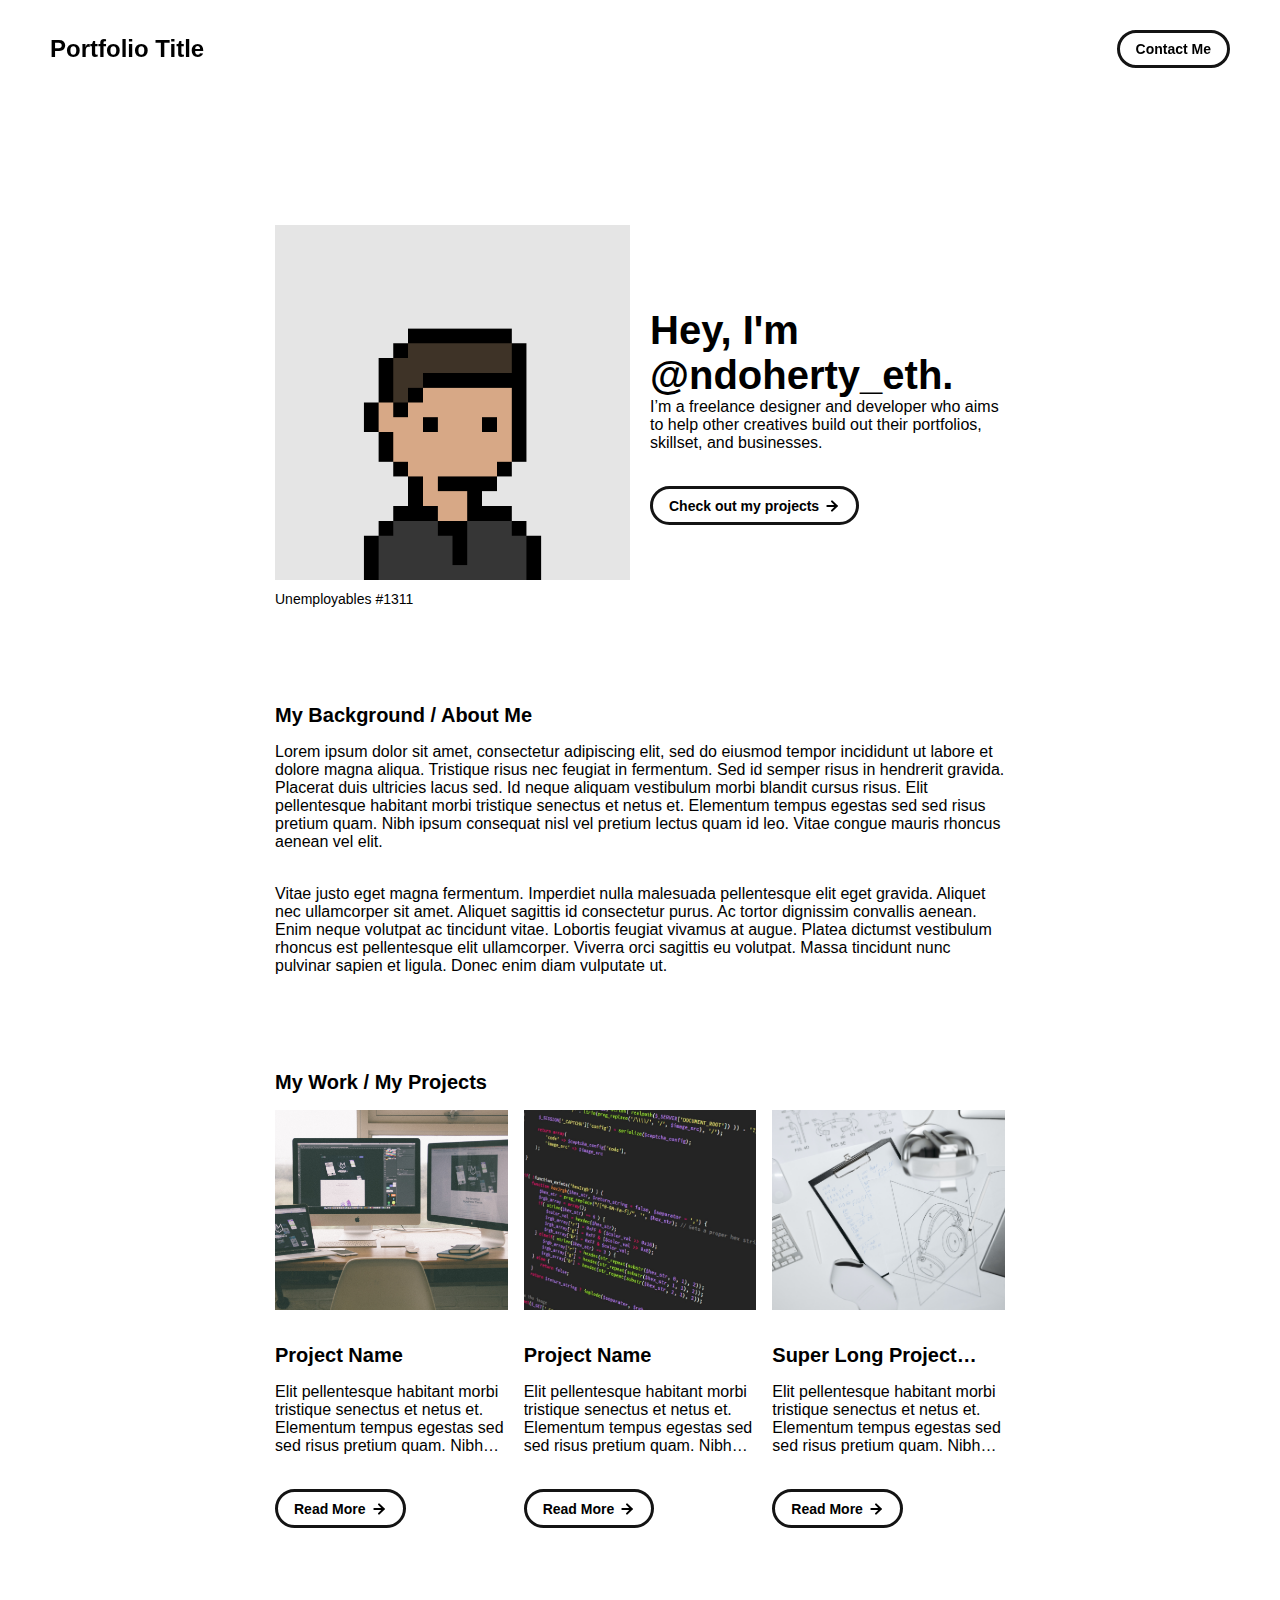
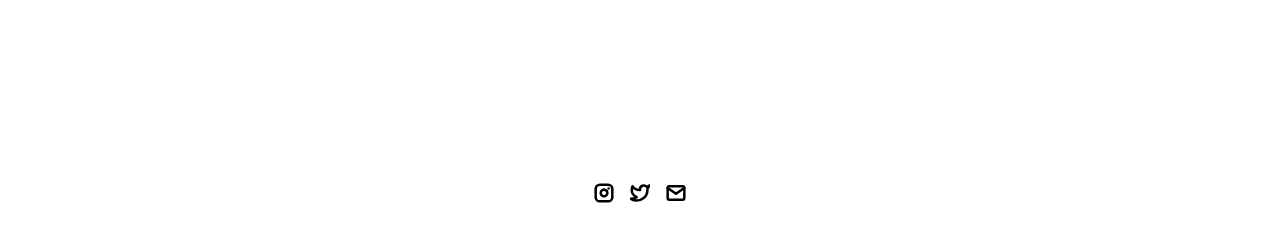
<file: index.html>
<!DOCTYPE html>
<html lang="en">
	<head>
		<meta charset="utf-8">

    <!-- 
      TODO

      Upload your Unemployable (or whatever photo you like) to the assets/images folder
      and change the name of the image below to match the uploaded one

      Change the title in the <title> tag to whatever you would like the title of your portfolio to be

      This should be the same across all pages.
     -->
    <link rel="icon" href="./assets/images/1311.png" />
		<title>Unemployables Portfolio</title>
    <meta name="description" content="A portfolio template for the Unemployables community.">
    <meta name="viewport" content="width=device-width, initial-scale=1" />

		<link rel="stylesheet" href="./css/layout.css">
    <link rel="stylesheet" href="./css/typography.css">
    <link rel="stylesheet" href="./css/utilities.css">

		<script defer src="./js/script.js"></script>
	</head>
	<body>
    <!-- NAVBAR -->
    <div class="navbar">
      <a class="nav-title-link" href="./index.html">
        <!-- TODO - Change the "Portfolio Title" to whatever you want displayed in the top left -->
        <span class="nav-title">Portfolio Title</span>
         <!-- TODO - Change the email after 'mailto:' to your email address for contact -->
        <a class="button" href="mailto:whitevans.eth@gmail.com">
          <span class="button-text">Contact Me</span>
        </a>
      </a>
    </div>

    <!-- MAIN PAGE CONTENT -->
    <div id="main-content">

      <!-- PORTFOLIO HEADER -->
      <div id="portfolio-header">
        <div id="portfolio-header-image-container">
          <!-- 
            TODO

            - Change the img "src" attribute to point to the Unemployable image you uploaded (or whatever image).
            - Change the number to point to your Unemployable & replace the OpenSea link with your own
            - If you aren't using an Unemployable as your image, remove the entire "a" element
          -->
          <img src="./assets/images/1311.png" class="portfolio-header-image">
          <a class="no-underline" target="_blank" href="https://opensea.io/assets/0xe0be388ab81c47b0f098d2030a1c9ef190691a8a/1311">
            <span class="image-caption">Unemployables #1311</span>
          </a>
        </div>

          <!-- 
            TODO

            - Change the main-title to whatver you want
            - Change the body-text after that to a quick introduction to what you do
            - Edit the button text if you feel like it. It will link to the projects section below.
          -->
        <div id="portfolio-header-text-container">
            <div class="header-text">
              <span class="main-title">Hey, I'm @ndoherty_eth.</span>
              <div class="body-text">I’m a freelance designer and developer who aims to help other creatives build out their portfolios, skillset, and businesses.</div>
            </div>
            <a class="button" id="my-work-link">
              <span class="button-text">Check out my projects</span> 
              <image src="./assets/icons/arrow-right.svg" class="right-arrow-icon"/>
            </a>
        </div>
      </div>

      <!-- ABOUT SECTION -->
      <!-- 
        TODO

        - Change the subheader-text to whatever header you want
        - Add paragraphs using the <div class="body-text"></div> elements in the "about-section-content"
      -->
      <div id="about-section">
        <span class="subheader-text">My Background / About Me</span>
        <div class="about-section-content">
          <div class="body-text">Lorem ipsum dolor sit amet, consectetur adipiscing elit, sed do eiusmod tempor incididunt ut labore et dolore magna aliqua. Tristique risus nec feugiat in fermentum. Sed id semper risus in hendrerit gravida. Placerat duis ultricies lacus sed. Id neque aliquam vestibulum morbi blandit cursus risus. Elit pellentesque habitant morbi tristique senectus et netus et. Elementum tempus egestas sed sed risus pretium quam. Nibh ipsum consequat nisl vel pretium lectus quam id leo. Vitae congue mauris rhoncus aenean vel elit.</div>
          <div class="body-text">Vitae justo eget magna fermentum. Imperdiet nulla malesuada pellentesque elit eget gravida. Aliquet nec ullamcorper sit amet. Aliquet sagittis id consectetur purus. Ac tortor dignissim convallis aenean. Enim neque volutpat ac tincidunt vitae. Lobortis feugiat vivamus at augue. Platea dictumst vestibulum rhoncus est pellentesque elit ullamcorper. Viverra orci sagittis eu volutpat. Massa tincidunt nunc pulvinar sapien et ligula. Donec enim diam vulputate ut.</div>
        </div>
      </div>

      <!-- PROJECTS / MY WORK SECTION -->
      <div id="my-work-section">
        <!-- TODO - Change the subheader-text to whatever you want the Projects section header to say -->
        <span class="subheader-text">My Work / My Projects</span>

        <div class="projects-container">
          <!-- 
            TODO

            This is where the project cards live. Here's a base level project card for you to copy:
            <div class="project-card">
              <img src="./assets/images/IMAGE_NAME" class="project-image">
              <div class="project-card-text-container">
                <div class="subheader-text project-title">PROJECT_NAME</div>
                <div class="body-text project-card-text">SMALL_PROJECT_DESCRIPTION</div>
              </div>
              <a class="button" href="./project-pages/PROJECT_PAGE_NAME.html">
                <span class="button-text">Read More</span>
                <image src="./assets/icons/arrow-right.svg" class="right-arrow-icon"/>
              </a>
            </div>

            - To add a project to the this area, copy the above, paste it below this comment, and change the following:
                - IMAGE_NAME: the name of the image file in assets/images
                - PROJECT_NAME: the name of the project (keep it short, it only shows 1 line)
                - SMALL_PROJECT_DESCRIPTION: a quick project description (max 4 lines)
                - PROJECT_PAGE_NAME.html: the html filename for the project (must be in project-pages folder)
          -->
          <div class="project-card">
            <img src="./assets/images/desktop.jpeg" class="project-image">
            <div class="project-card-text-container">
              <div class="subheader-text project-title">Project Name</div>
              <div class="body-text project-card-text">Elit pellentesque habitant morbi tristique senectus et netus et. Elementum tempus egestas sed sed risus pretium quam. Nibh ipsum consequat nisl vel pretium</div>
            </div>
            <a class="button" href="./project-pages/project-template.html">
              <span class="button-text">Read More</span>
              <image src="./assets/icons/arrow-right.svg" class="right-arrow-icon"/>
            </a>
          </div>
          <div class="project-card">
            <img src="./assets/images/code.jpeg" class="project-image">
            <div class="project-card-text-container">
              <div class="subheader-text project-title">Project Name</div>
              <div class="body-text project-card-text">Elit pellentesque habitant morbi tristique senectus et netus et. Elementum tempus egestas sed sed risus pretium quam. Nibh ipsum consequat nisl vel pretium</div>
            </div>
            <a class="button" href="./project-pages/project-template.html">
              <span class="button-text">Read More</span>
              <image src="./assets/icons/arrow-right.svg" class="right-arrow-icon"/>
            </a>
          </div>
          <div class="project-card">
            <img src="./assets/images/sketchbook.jpeg" class="project-image">
            <div class="project-card-text-container">
              <div class="subheader-text project-title">Super Long Project Name That Should be Hidden</div>
              <div class="body-text project-card-text">Elit pellentesque habitant morbi tristique senectus et netus et. Elementum tempus egestas sed sed risus pretium quam. Nibh ipsum consequat nisl vel pretium</div>
            </div>
            <a class="button" href="./project-pages/project-template.html">
              <span class="button-text">Read More</span>
              <image src="./assets/icons/arrow-right.svg" class="right-arrow-icon"/>
            </a>
          </div>
        </div>
      </div>
    </div>

    <!-- FOOTER -->
    <div id="footer">
      <!-- 
        TODO - Change href to your Instagram account (can also delete entire "a" element if no Instagram) 

        This should be the same across all pages.
      -->
      <a class="icon-link" target="_blank" href="https://twitter.com/whitevans_eth">
        <image src="./assets/icons/instagram.svg" class="footer-icon"/>
      </a>
      <!-- 
        TODO - Change href to your Twitter account (can also delete entire "a" element if no Twitter) 
      
        This should be the same across all pages.
      -->
      <a class="icon-link" target="_blank" href="https://twitter.com/whitevans_eth">
        <image src="./assets/icons/twitter.svg" class="footer-icon"/>
      </a>
      <!-- 
        TODO - Change the email after "mailto" to your contact email 
      
        This should be the same across all pages.
      -->
      <a class="icon-link" href="mailto:whitevans.eth@gmail.com">
        <image src="./assets/icons/mail.svg" class="footer-icon"/>
      </a>
    </div>

	</body>
</html>
</file>
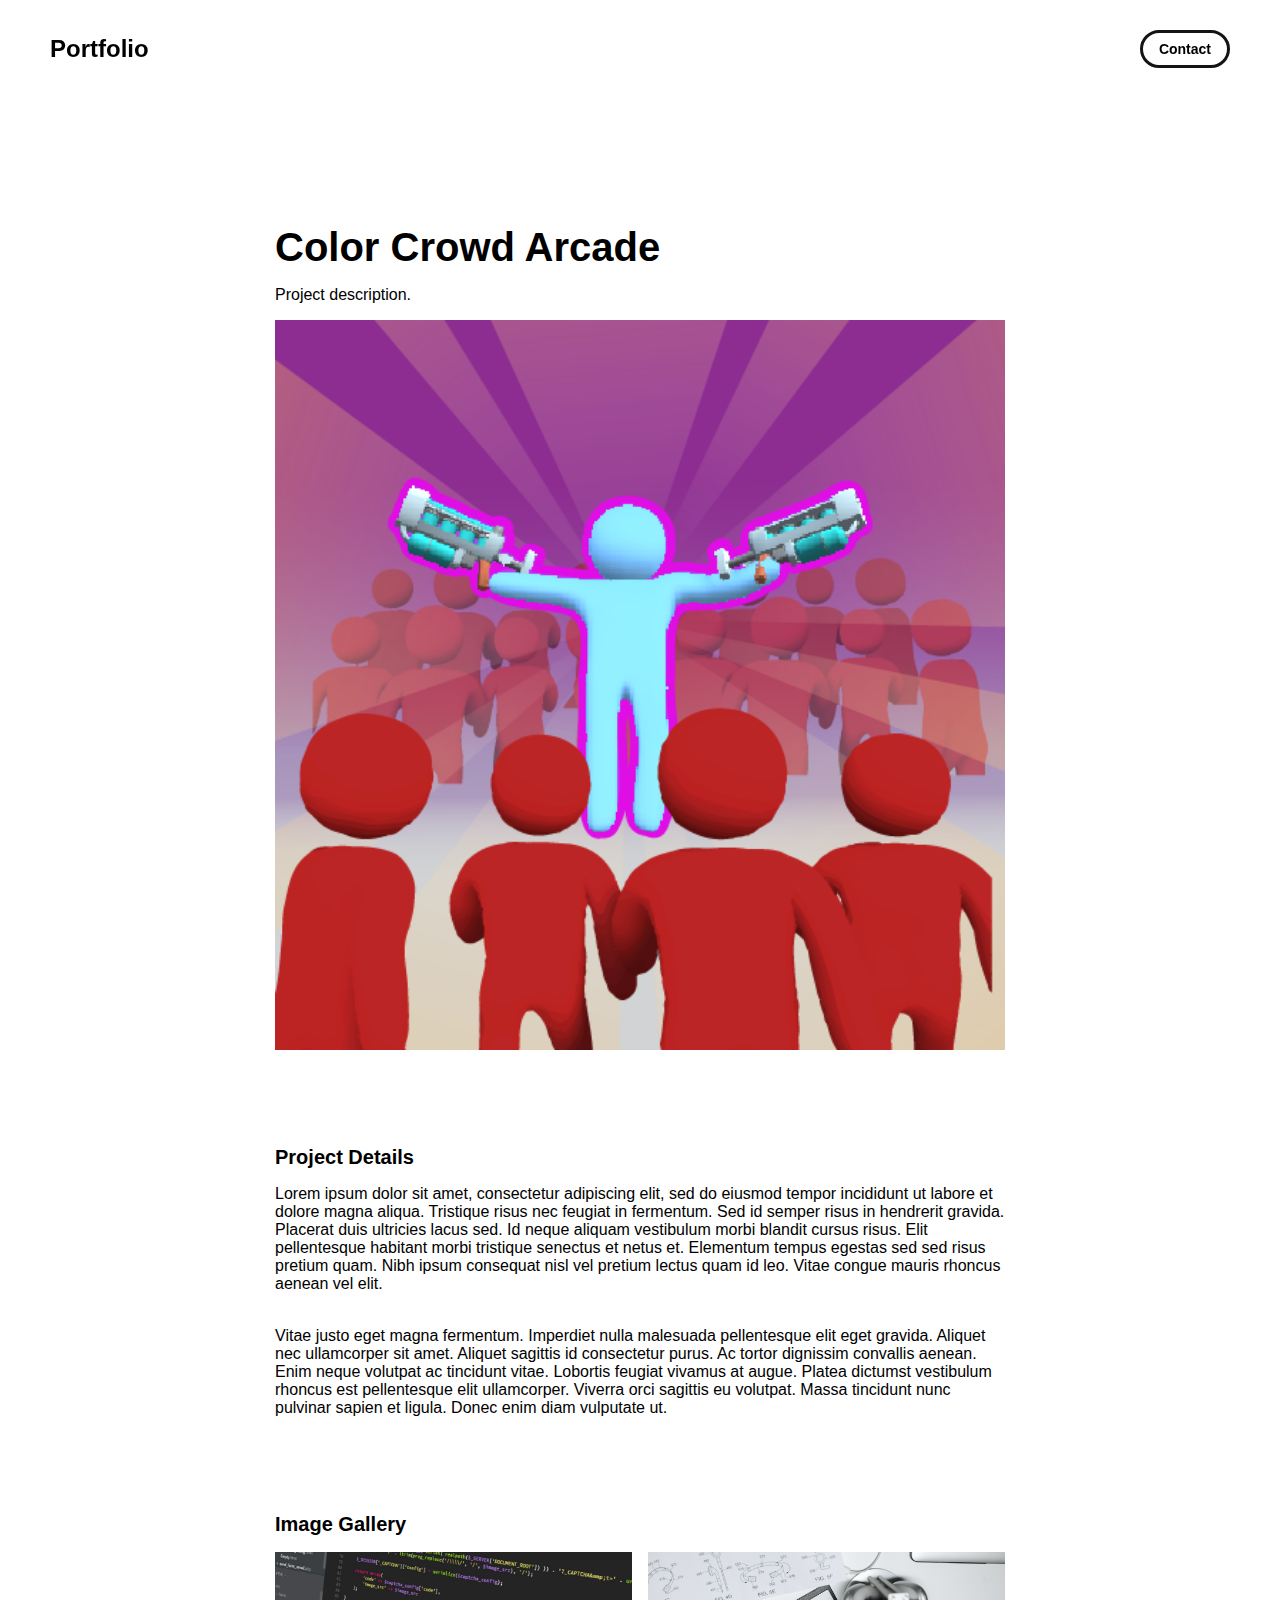
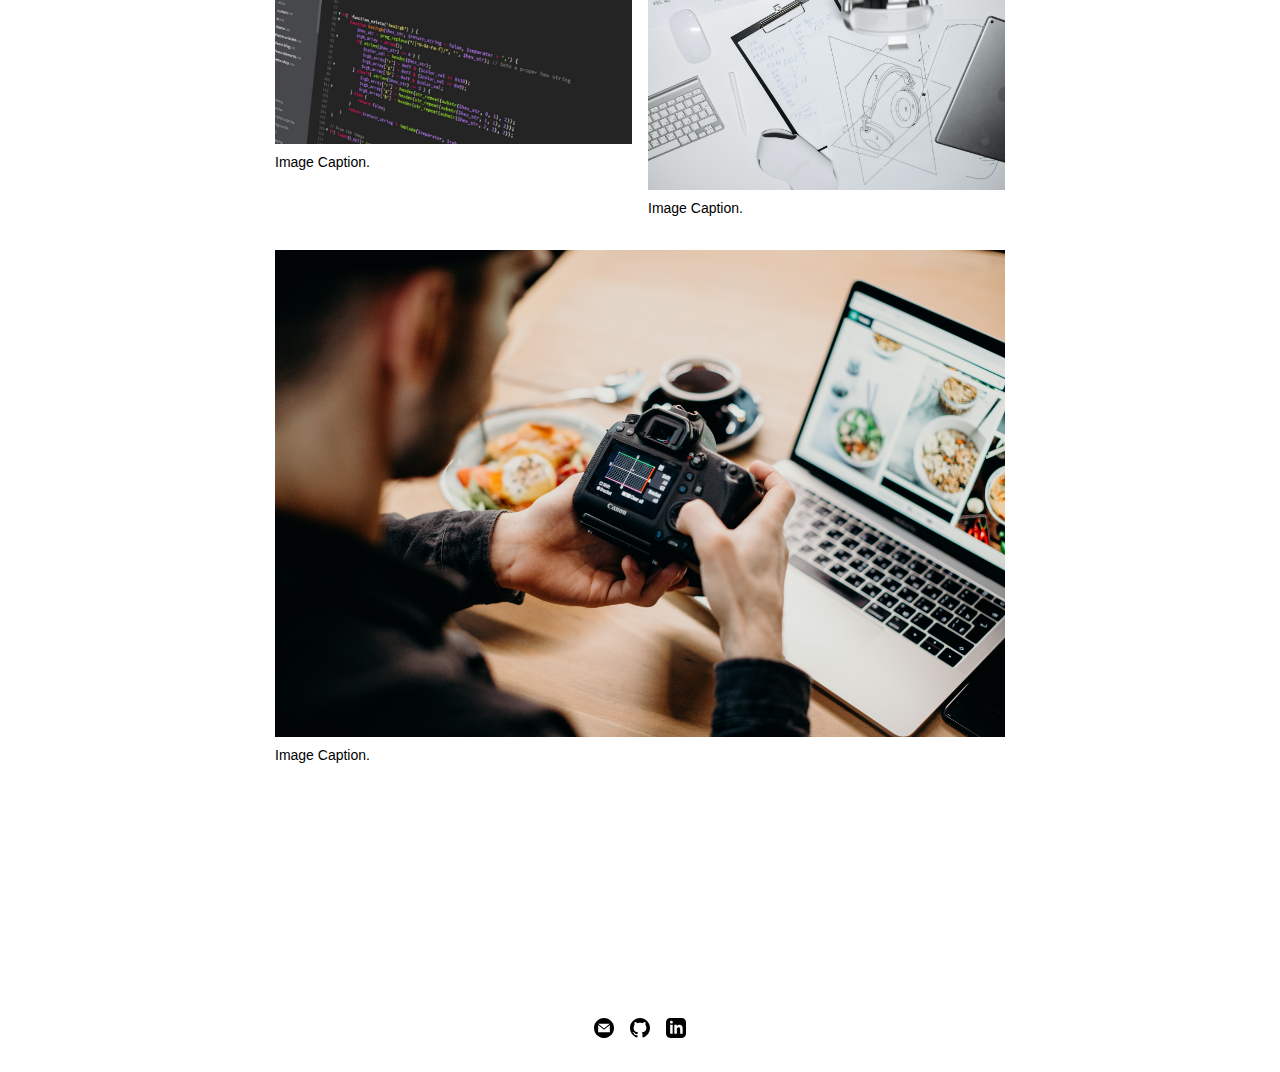
<file: project-pages/ColorCrowd-page.html>
<!DOCTYPE html>
<html lang="en">
	<head>
		<meta charset="utf-8">
    <!-- 
      TODO

      Upload your Unemployable (or whatever photo you like) to the assets/images folder
      and change the name of the image below to match the uploaded one

      Change the title in the <title> tag to whatever you would like the title of your portfolio to be

      This should be the same across all pages.
     -->
     <link rel="icon" href="../assets/images/1311.png" />
     <title>Portfolio</title>
    <meta name="description" content="Intizar Muhamediyev Portfolio.">
    <meta name="viewport" content="width=device-width, initial-scale=1" />

		<link rel="stylesheet" href="../css/layout.css">
    <link rel="stylesheet" href="../css/typography.css">
    <link rel="stylesheet" href="../css/utilities.css">

		<script defer src="../js/script.js"></script>
	</head>
	<body>
    <!-- NAVBAR -->
    <div class="navbar">
      <a class="nav-title-link" href="../index.html">
        <!-- 
          TODO - Change the "Portfolio Title" to whatever you want displayed in the top left

          (this should be the same across all pages)
         -->
        <span class="nav-title">Portfolio</span>
        <!-- 
          TODO - Change the email after 'mailto:' to your email address for contact 
        
          (this should be the same across all pages)
        -->
        <a class="button" href="mailto:imuhamediyev@gmail.com">
          <span class="button-text">Contact</span>
        </a>
      </a>
    </div>

    <!-- MAIN PAGE CONTENT -->
    <div id="main-content">

      <!-- PROJECT HEADER -->
      <div id="project-header">
          <!-- 
            TODO

            - Change the 'main-title' text to the name of your project
            - Change the 'body-text' text to a short and sweet description of your project (maybe the same as the one on the project card)
            - Change "desktop.jpeg" to the image filename you uploaded in the assets/images folder.
          -->
        <div class="main-title">Color Crowd Arcade</div>
        <div class="body-text">Project description.</div>
        <image class="project-header-image" src="../assets/images/ColorCrowdArcadeIcon.png">
      </div>

      <!-- PROJECT DETAILS -->
      <!-- 
        TODO

        - Change the 'subheader-text' to whatever header you want for project details
        - Add paragraphs using the <div class="body-text"></div> elements in the "project-details-content"
      -->
      <div id="project-details">
        <div class="subheader-text">Project Details</div>
        <div class="project-details-content">
          <div class="body-text">Lorem ipsum dolor sit amet, consectetur adipiscing elit, sed do eiusmod tempor incididunt ut labore et dolore magna aliqua. Tristique risus nec feugiat in fermentum. Sed id semper risus in hendrerit gravida. Placerat duis ultricies lacus sed. Id neque aliquam vestibulum morbi blandit cursus risus. Elit pellentesque habitant morbi tristique senectus et netus et. Elementum tempus egestas sed sed risus pretium quam. Nibh ipsum consequat nisl vel pretium lectus quam id leo. Vitae congue mauris rhoncus aenean vel elit.</div>
          <div class="body-text">Vitae justo eget magna fermentum. Imperdiet nulla malesuada pellentesque elit eget gravida. Aliquet nec ullamcorper sit amet. Aliquet sagittis id consectetur purus. Ac tortor dignissim convallis aenean. Enim neque volutpat ac tincidunt vitae. Lobortis feugiat vivamus at augue. Platea dictumst vestibulum rhoncus est pellentesque elit ullamcorper. Viverra orci sagittis eu volutpat. Massa tincidunt nunc pulvinar sapien et ligula. Donec enim diam vulputate ut.</div>
        </div>
      </div>

      <!-- IMAGE GALLERY -->
      <div id="project-gallery">
        <!-- TODO - Change the 'subheader-text' to whatever you want the Gallery section header to say -->
        <div class="subheader-text">Image Gallery</div>
        <div class="project-gallery-content">
            <!-- 
              TODO

              This is where the images in the gallery live. Here's a simple gallery image for you to copy:

              Full Width Image:

                <div class="gallery-image-container">
                  <img src="../assets/images/IMAGE_NAME" class="gallery-image">
                  <span class="image-caption">IMAGE_CAPTION</span>
                </div>

              Half Width Image: 

                <div class="gallery-image-container half-width">
                  <img src="../assets/images/IMAGE_NAME" class="gallery-image">
                  <span class="image-caption">IMAGE_CAPTION</span>
                </div>

              - To add an image to the this area, copy one of the above, paste it below this comment, and change the following:
                  - IMAGE_NAME: the name of the image file in assets/images
                  - IMAGE_CAPTION: to the caption of the image
            -->
            <div class="gallery-image-container half-width">
              <img src="../assets/images/code.jpeg" class="gallery-image">
              <span class="image-caption">Image Caption.</span>
            </div>
            <div class="gallery-image-container half-width">
              <img src="../assets/images/sketchbook.jpeg" class="gallery-image">
              <span class="image-caption">Image Caption.</span>
            </div>
            <div class="gallery-image-container">
              <img src="../assets/images/camera.jpeg" class="gallery-image">
              <span class="image-caption">Image Caption.</span>
            </div>
        </div>
      </div>
    </div>

    <!-- FOOTER -->
    <div id="footer">
      <!-- 
        TODO - Change href to your Instagram account (can also delete entire "a" element if no Instagram) 

        This should be the same across all pages.
      -->
      <a class="icon-link" target="_blank" href="mailto:imuhamediyev@gmail.com">
        <image src="../assets/icons/iconmonstr-email-10.svg" class="footer-icon"/>
      </a>
      <!-- 
        TODO - Change href to your Twitter account (can also delete entire "a" element if no Twitter) 
      
        This should be the same across all pages.
      -->
      <a class="icon-link" target="_blank" href="https://github.com/test-mode">
        <image src="../assets/icons/iconmonstr-github-1.svg" class="footer-icon"/>
      </a>
      <!-- 
        TODO - Change the email after "mailto" to your contact email 
      
        This should be the same across all pages.
      -->
      <a class="icon-link" href="https://www.linkedin.com/in/imuhamediyev/">
        <image src="../assets/icons/iconmonstr-linkedin-3.svg" class="footer-icon"/>
      </a>
    </div>

	</body>
</html>
</file>
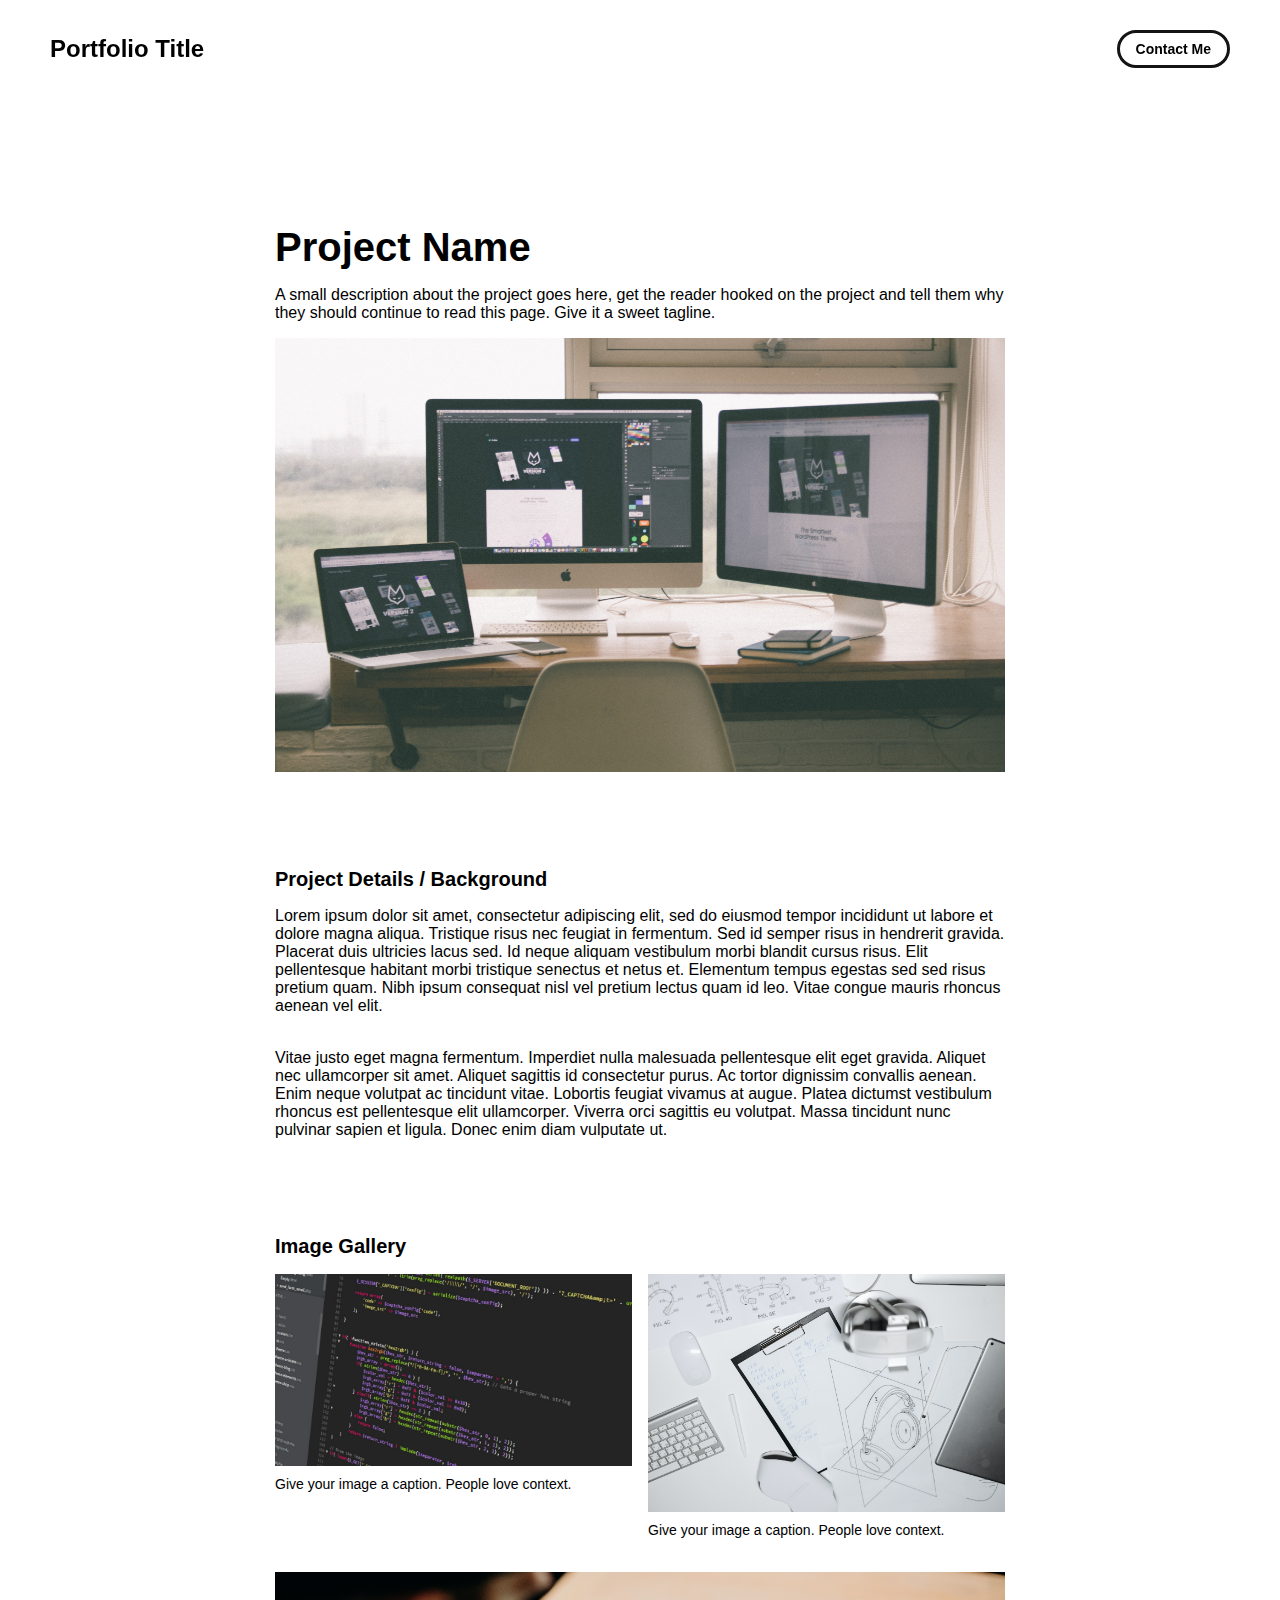
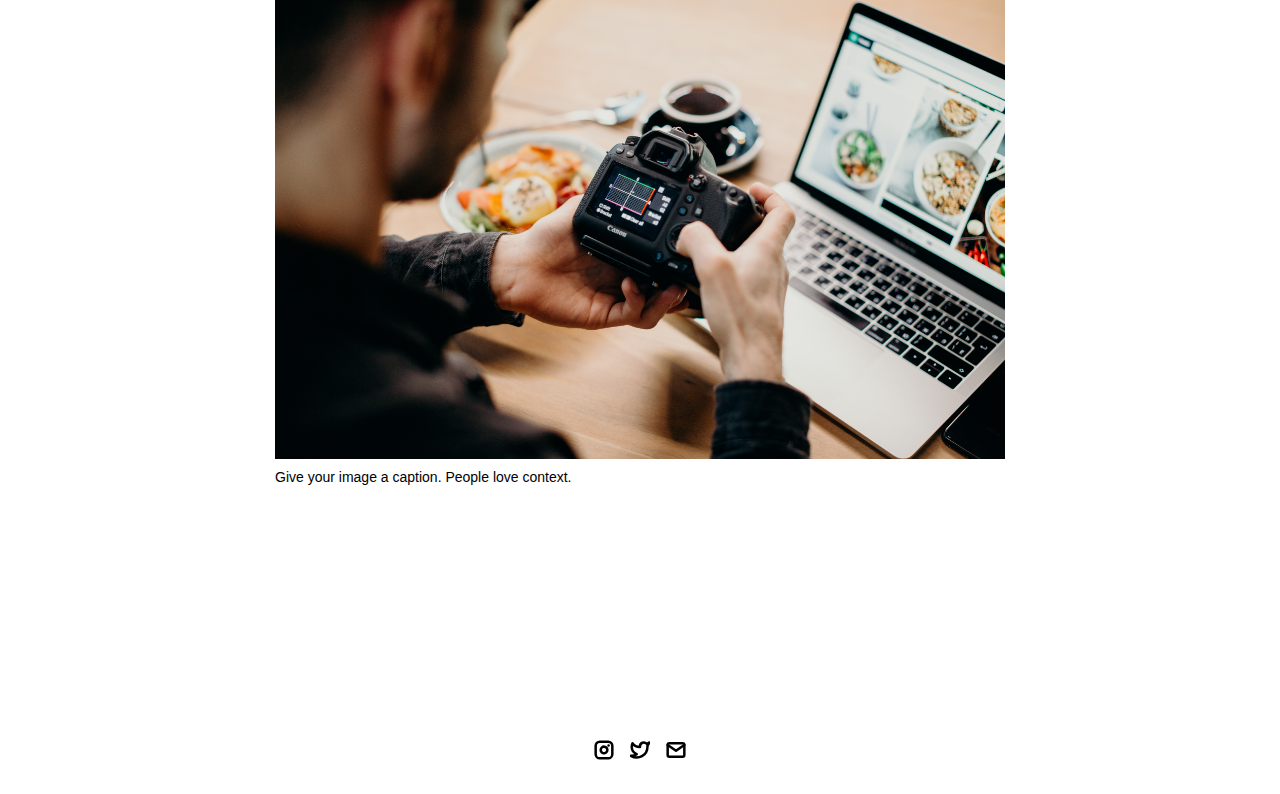
<file: project-pages/project-template.html>
<!-- 
  IMPORTANT! 
  
  Keep this file unchanged to use as a template for all future project pages. 

  For every new project you add to your portfolio, make a copy of this file in the
  'project-pages' folder with a name related to the project.
-->


<!DOCTYPE html>
<html lang="en">
	<head>
		<meta charset="utf-8">
    <!-- 
      TODO

      Upload your Unemployable (or whatever photo you like) to the assets/images folder
      and change the name of the image below to match the uploaded one

      Change the title in the <title> tag to whatever you would like the title of your portfolio to be

      This should be the same across all pages.
     -->
     <link rel="icon" href="../assets/images/1311.png" />
     <title>Unemployables Portfolio</title>
    <meta name="description" content="A portfolio template for the Unemployables community.">
    <meta name="viewport" content="width=device-width, initial-scale=1" />

		<link rel="stylesheet" href="../css/layout.css">
    <link rel="stylesheet" href="../css/typography.css">
    <link rel="stylesheet" href="../css/utilities.css">

		<script defer src="../js/script.js"></script>
	</head>
	<body>
    <!-- NAVBAR -->
    <div class="navbar">
      <a class="nav-title-link" href="../index.html">
        <!-- 
          TODO - Change the "Portfolio Title" to whatever you want displayed in the top left

          (this should be the same across all pages)
         -->
        <span class="nav-title">Portfolio Title</span>
        <!-- 
          TODO - Change the email after 'mailto:' to your email address for contact 
        
          (this should be the same across all pages)
        -->
        <a class="button" href="mailto:whitevans.eth@gmail.com">
          <span class="button-text">Contact Me</span>
        </a>
      </a>
    </div>

    <!-- MAIN PAGE CONTENT -->
    <div id="main-content">

      <!-- PROJECT HEADER -->
      <div id="project-header">
          <!-- 
            TODO

            - Change the 'main-title' text to the name of your project
            - Change the 'body-text' text to a short and sweet description of your project (maybe the same as the one on the project card)
            - Change "desktop.jpeg" to the image filename you uploaded in the assets/images folder.
          -->
        <div class="main-title">Project Name</div>
        <div class="body-text">A small description about the project goes here, get the reader hooked on the project and tell them why they should continue to read this page. Give it a sweet tagline.</div>
        <image class="project-header-image" src="../assets/images/desktop.jpeg">
      </div>

      <!-- PROJECT DETAILS -->
      <!-- 
        TODO

        - Change the 'subheader-text' to whatever header you want for project details
        - Add paragraphs using the <div class="body-text"></div> elements in the "project-details-content"
      -->
      <div id="project-details">
        <div class="subheader-text">Project Details / Background</div>
        <div class="project-details-content">
          <div class="body-text">Lorem ipsum dolor sit amet, consectetur adipiscing elit, sed do eiusmod tempor incididunt ut labore et dolore magna aliqua. Tristique risus nec feugiat in fermentum. Sed id semper risus in hendrerit gravida. Placerat duis ultricies lacus sed. Id neque aliquam vestibulum morbi blandit cursus risus. Elit pellentesque habitant morbi tristique senectus et netus et. Elementum tempus egestas sed sed risus pretium quam. Nibh ipsum consequat nisl vel pretium lectus quam id leo. Vitae congue mauris rhoncus aenean vel elit.</div>
          <div class="body-text">Vitae justo eget magna fermentum. Imperdiet nulla malesuada pellentesque elit eget gravida. Aliquet nec ullamcorper sit amet. Aliquet sagittis id consectetur purus. Ac tortor dignissim convallis aenean. Enim neque volutpat ac tincidunt vitae. Lobortis feugiat vivamus at augue. Platea dictumst vestibulum rhoncus est pellentesque elit ullamcorper. Viverra orci sagittis eu volutpat. Massa tincidunt nunc pulvinar sapien et ligula. Donec enim diam vulputate ut.</div>
        </div>
      </div>

      <!-- IMAGE GALLERY -->
      <div id="project-gallery">
        <!-- TODO - Change the 'subheader-text' to whatever you want the Gallery section header to say -->
        <div class="subheader-text">Image Gallery</div>
        <div class="project-gallery-content">
            <!-- 
              TODO

              This is where the images in the gallery live. Here's a simple gallery image for you to copy:

              Full Width Image:

                <div class="gallery-image-container">
                  <img src="../assets/images/IMAGE_NAME" class="gallery-image">
                  <span class="image-caption">IMAGE_CAPTION</span>
                </div>

              Half Width Image: 

                <div class="gallery-image-container half-width">
                  <img src="../assets/images/IMAGE_NAME" class="gallery-image">
                  <span class="image-caption">IMAGE_CAPTION</span>
                </div>

              - To add an image to the this area, copy one of the above, paste it below this comment, and change the following:
                  - IMAGE_NAME: the name of the image file in assets/images
                  - IMAGE_CAPTION: to the caption of the image
            -->
            <div class="gallery-image-container half-width">
              <img src="../assets/images/code.jpeg" class="gallery-image">
              <span class="image-caption">Give your image a caption. People love context.</span>
            </div>
            <div class="gallery-image-container half-width">
              <img src="../assets/images/sketchbook.jpeg" class="gallery-image">
              <span class="image-caption">Give your image a caption. People love context.</span>
            </div>
            <div class="gallery-image-container">
              <img src="../assets/images/camera.jpeg" class="gallery-image">
              <span class="image-caption">Give your image a caption. People love context.</span>
            </div>
        </div>
      </div>
    </div>

    <!-- FOOTER -->
    <div id="footer">
      <!-- 
        TODO - Change href to your Instagram account (can also delete entire "a" element if no Instagram) 

        This should be the same across all pages.
      -->
      <a class="icon-link" target="_blank" href="https://twitter.com/whitevans_eth">
        <image src="../assets/icons/instagram.svg" class="footer-icon"/>
      </a>
      <!-- 
        TODO - Change href to your Twitter account (can also delete entire "a" element if no Twitter) 
      
        This should be the same across all pages.
      -->
      <a class="icon-link" target="_blank" href="https://twitter.com/whitevans_eth">
        <image src="../assets/icons/twitter.svg" class="footer-icon"/>
      </a>
      <!-- 
        TODO - Change the email after "mailto" to your contact email 
      
        This should be the same across all pages.
      -->
      <a class="icon-link" href="mailto:whitevans.eth@gmail.com">
        <image src="../assets/icons/mail.svg" class="footer-icon"/>
      </a>
    </div>

	</body>
</html>
</file>
<file: css/layout.css>
* {
  box-sizing: border-box;
}

html {
  text-size-adjust: none;
  -webkit-text-size-adjust: none;
  -moz-text-size-adjust: none;
  -ms-text-size-adjust: none;
}

body {
  margin: 0;
  -webkit-font-smoothing: antialiased;
  -moz-osx-font-smoothing: grayscale;
}




/* Main Page Layout */

#main-content {
  margin: 225px 425px;
  display: flex;
  flex-direction: column;
  gap: 96px;
}




/* Portfolio Header */

#portfolio-header {
  display: flex;
  gap: 20px;
  align-items: center;
}

#portfolio-header-image-container {
  display: flex;
  flex-direction: column;
  gap: 10px;
  flex-basis: 50%;
}

.portfolio-header-image {
  width: 100%;
  height: auto;
}

#portfolio-header-text-container {
  display: flex;
  flex-direction: column;
  gap: 34px;
  flex-basis: 50%;
}




/* About Section */

#about-section {
  display: flex;
  flex-direction: column;
  gap: 16px;
}

.about-section-content {
  display: flex;
  flex-direction: column;
  gap: 34px;
}




/* Project Section */

#my-work-section {
  display: flex;
  flex-direction: column;
  gap: 16px;
}

.projects-container {
  display: flex;
  gap: 34px 16px;
  flex-wrap: wrap;
}

    /* Project Cards */

    .project-card {
      max-width: calc((100% - 32px) / 3);
      display: flex;
      flex-direction: column;
      gap: 34px;
    }

    .project-card-text-container {
      flex-direction: column;
      display: flex;
      gap: 16px
    }

    .project-image {
      width: 100%;
      height: 200px;
      object-fit: cover;
      object-position: center;
    }




/* Project Pages */

#project-header {
  display: flex;
  flex-direction: column;
  gap: 16px;
}

.project-header-image {
  width: 100%;
  height: auto;
}

#project-details {
  display: flex;
  flex-direction: column;
  gap: 16px;
}

.project-details-content {
  display: flex;
  flex-direction: column;
  gap: 34px;
}

    /* Project Gallery */

    #project-gallery {
      display: flex;
      flex-direction: column;
      gap: 16px;
    }

    .project-gallery-content {
      display: flex;
      flex-wrap: wrap;
      gap: 34px 16px;
    }

    .gallery-image-container {
      width: 100%;
      display: flex;
      flex-direction: column;
      gap: 10px;
    }

    .gallery-image-container.half-width {
      width: calc((100% - 16px) / 2);
    }

    .gallery-image {
      width: 100%;
      height: auto;
    }


/* Extra Extra large devices (large laptops and desktops, 1200px and below) */
@media only screen and (max-width: 1600px) {
  #main-content {
    margin: 225px 275px;
  }
}

/* Extra large devices (large laptops and desktops, 1200px and below) */
@media only screen and (max-width: 1200px) {
  #main-content {
    margin: 225px 175px;
  }
}

/* Large devices (laptops/desktops, 1000px and below) */
@media only screen and (max-width: 1000px) {
  #main-content {
    margin: 225px 75px;
  }
}

/* Small devices (portrait tablets and large phones, 800px and below) */
@media only screen and (max-width: 800px) {
  #main-content {
    margin: 150px 50px;
  }

  #portfolio-header {
    flex-direction: column;
  }

  .project-card {
    max-width: calc((100% - 16px) / 2);
  }
}

/* Small devices (portrait tablets and large phones, 600px and below) */
@media only screen and (max-width: 600px) {
  #main-content {
    margin: 125px 20px;
  }

  .project-card {
    max-width: 100%;
  }
}
</file>
<file: css/typography.css>
body {
  font-family: "Helvetica Neue", Helvetica, Arial, sans-serif;
}

.nav-title {
  font-weight: 700;
  font-size: 24px;
}

.button-text {
  font-size: 14px;
  font-weight: 700;
}

.image-caption {
  font-size: 14px;
  font-weight: 500;
}

.main-title {
  font-size: 40px;
  font-weight: 700;
}

.subheader-text {
  font-size: 20px;
  font-weight: 700;
}

.body-text {
  font-size: 16px;
  font-weight: 500;
}

.project-card-text {
  overflow: hidden;
  text-overflow: ellipsis;
  display: -webkit-box;
  -webkit-line-clamp: 4;
  -webkit-box-orient: vertical;
}

.project-title {
  overflow: hidden;
  text-overflow: ellipsis;
  display: -webkit-box;
  -webkit-line-clamp: 1;
  -webkit-box-orient: vertical;
}
</file>
<file: css/utilities.css>
/* Icons */

.right-arrow-icon {
  width: 16px;
  height: 16px;
  margin-top: 1px;
}

.footer-icon {
  width: 20px;
  height: 20px;
}

a.icon-link {
  transition: transform 200ms ease-in-out;
}

a.icon-link:hover {
  cursor: pointer;
  stroke-width: 5;
  margin: 0;
  transform: rotate(15deg);
}


/* Navbar Styling */

.navbar {
  width: 100%;
  padding: 30px 50px;
  display: flex;
  justify-content: space-between;
  align-items: center;
  position: fixed;
  top: 0;
  left: 0;
}

.nav-title-link {
  color: black;
  text-decoration: none;
}

.nav-title-link:hover {
  text-decoration: underline;
}

/* Small devices (portrait tablets and large phones, 800px and below) */
@media only screen and (max-width: 800px) {
  .navbar {
    padding: 20px 20px;
    background-color: white
  }
}


/* Button Styling */

a.button {
  padding: 8px 16px;
  border: 3px solid #141414;
  border-radius: 50px;
  color: black;
  text-decoration: none;
  width: fit-content;
  display: flex;
  gap: 5px;
  align-items: center;
}

a.button:hover {
  text-decoration: underline;
  text-decoration-thickness: 2px;
  cursor: pointer;
}


/* Footer Styling */

#footer {
  width: 100%;
  display: flex;
  padding: 30px 50px;
  justify-content: center;
  align-items: center;
  gap: 16px;
}

/* Link Styling */
a.no-underline {
  text-decoration: none;
  color: black
}

a.no-underline:hover {
  text-decoration: underline;
  cursor: pointer;
}

/* Small devices (portrait tablets and large phones, 800px and below) */
@media only screen and (max-width: 800px) {
  #footer {
    padding: 20px 20px;
  }
}
</file>
